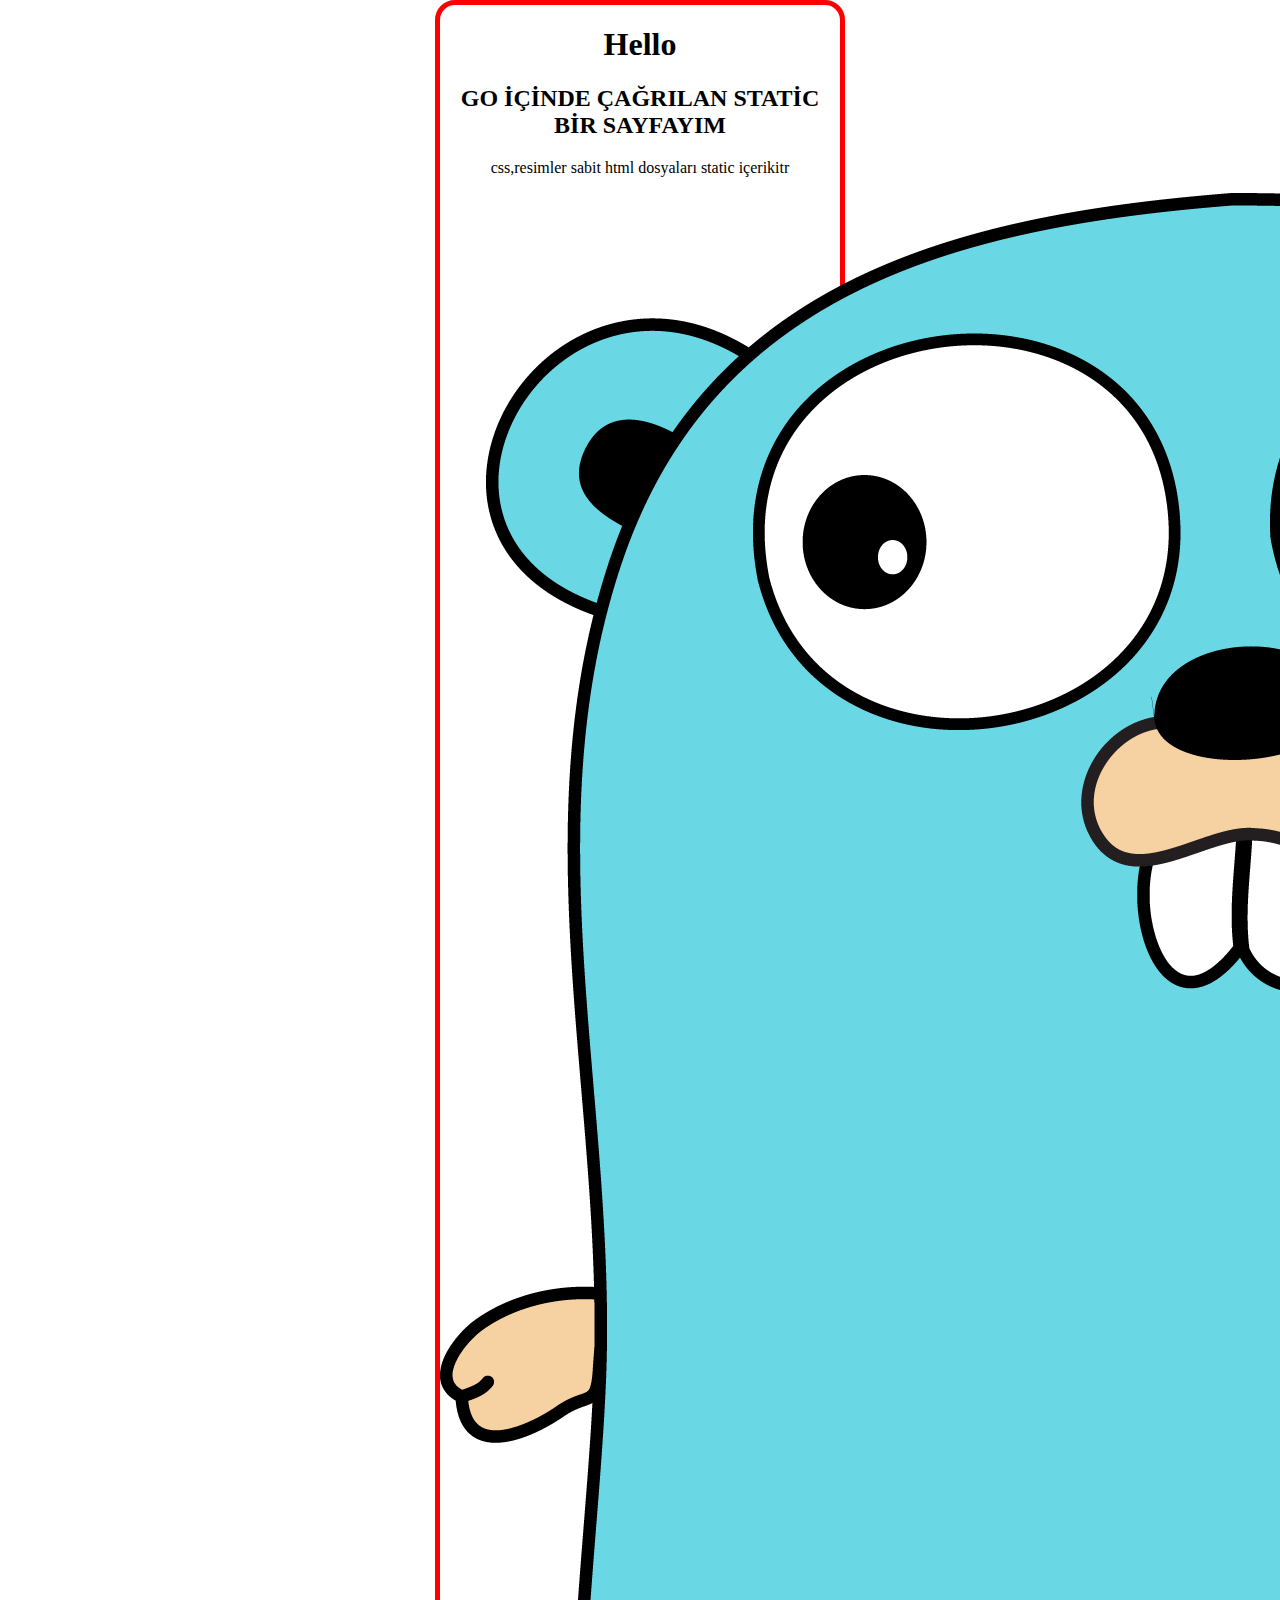
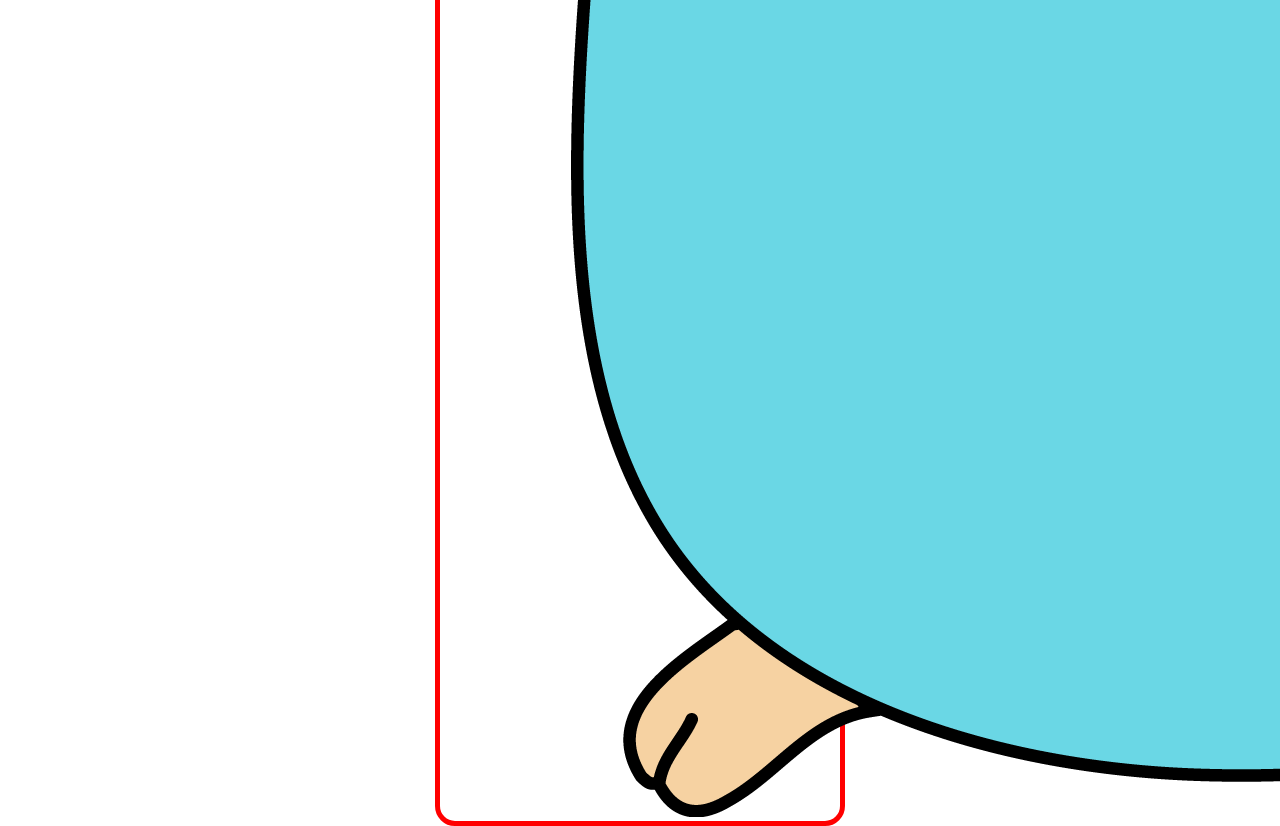
<file: goweb/static/index.html>
<!DOCTYPE html>
<html lang="en">
<head>
    <meta charset="UTF-8">
    <meta http-equiv="X-UA-Compatible" content="IE=edge">
    <meta name="viewport" content="width=device-width, initial-scale=1.0">
    <link rel="stylesheet" href="style.css">
    <title>Ansayfa</title>
</head>
<body>
    <h1>Hello</h1><h2>GO İÇİNDE ÇAĞRILAN STATİC BİR SAYFAYIM</h2>
    <p>css,resimler sabit html dosyaları static içerikitr</p>
    <img src="1.png" alt="">
</body>
</html>
</file>
<file: goweb/static/style.css>
body {
    border: 2px solid red;
    border-radius: 20px;
    border-width: 5px;
    text-align: center;
    width: 400px;
    margin: auto;
}
</file>
